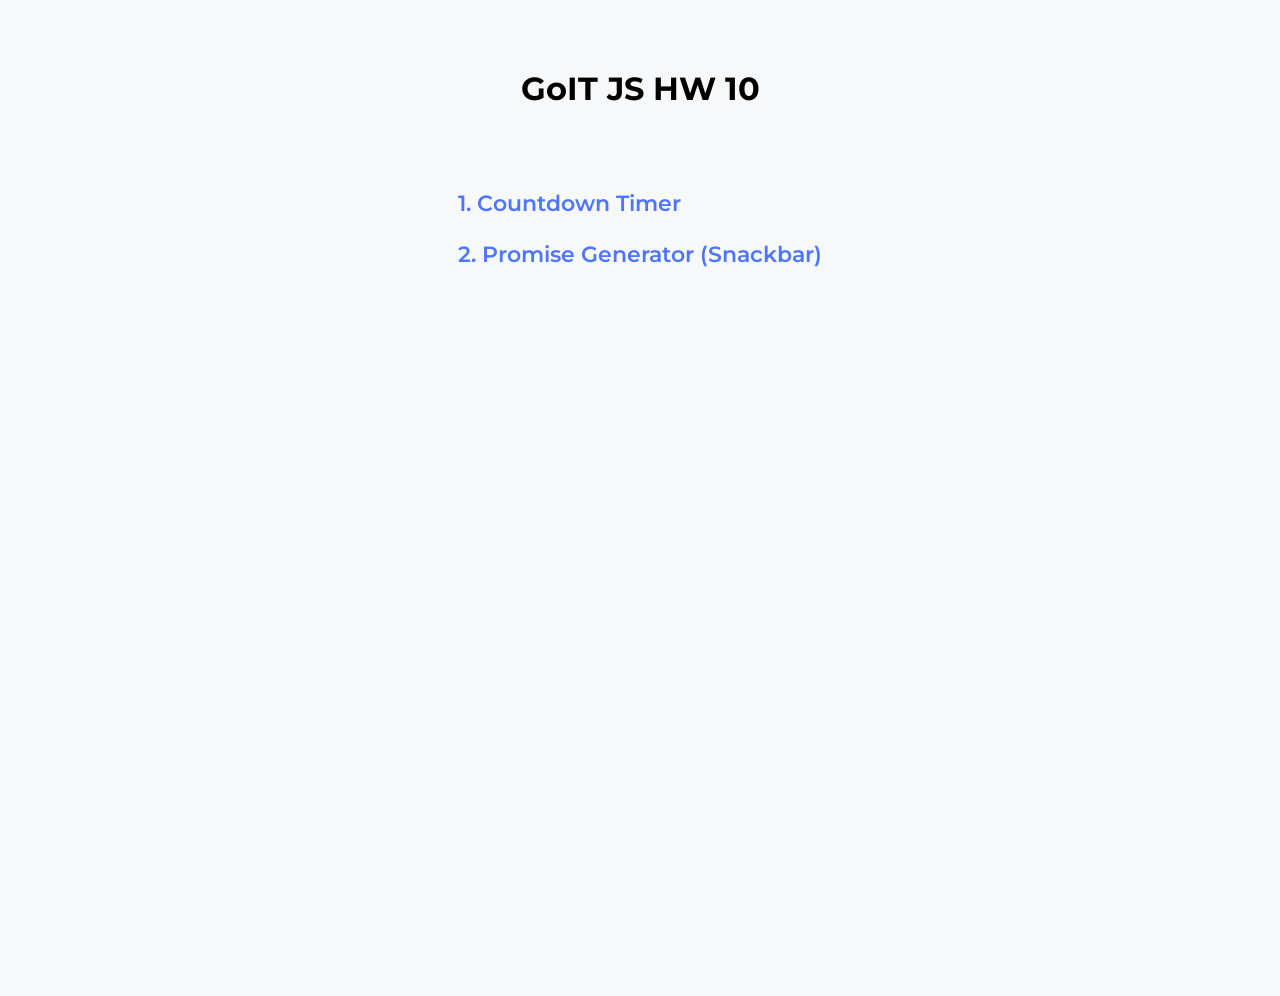
<file: index.html>
<!DOCTYPE html>
<html lang="en">
<head>
  <meta charset="UTF-8" />
  <meta name="viewport" content="width=420, initial-scale=1.0"/>
  <title>GoIT JS HW 10</title>
  <link rel="stylesheet" href="https://fonts.googleapis.com/css?family=Montserrat:400,500,600&display=swap">
  <style>
    body {
      background: #f6f8fa;
      font-family: 'Montserrat', sans-serif;
      min-height: 100vh;
      padding: 40px 0;
      display: flex;
      flex-direction: column;
      align-items: center;
    }
    .links {
      display: flex;
      flex-direction: column;
      gap: 24px;
      margin-top: 60px;
    }
    a {
      font-size: 22px;
      text-decoration: none;
      color: #4E75FF;
      font-weight: 600;
      transition: color .2s;
    }
    a:hover {
      color: #224bca;
      text-decoration: underline;
    }
  </style>
</head>
<body>
<h1>GoIT JS HW 10</h1>
<div class="links">
  <a href="./1-timer.html">1. Countdown Timer</a>
  <a href="./2-snackbar.html">2. Promise Generator (Snackbar)</a>
</div>
</body>
</html>
</file>
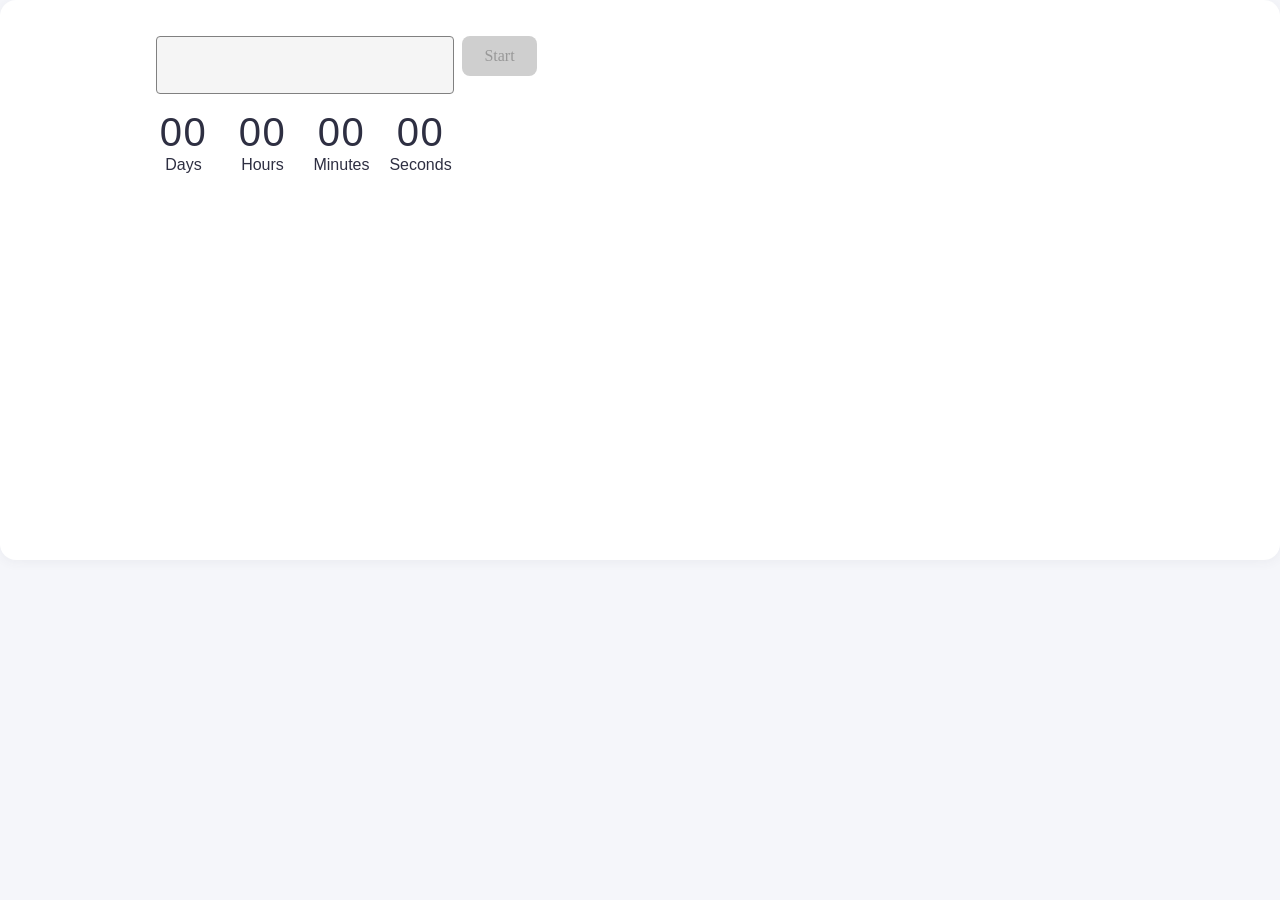
<file: src/1-timer.html>
<!DOCTYPE html>
<html lang="en">
<head>
  <meta charset="UTF-8" />
  <meta name="viewport" content="width=420, initial-scale=1.0"/>
  <title>Countdown Timer | GoIT JS HW 10</title>
  <link rel="stylesheet" href="./css/styles.css">
  <!-- Не додавай жодних CDN! Все через npm import у js -->
</head>
<body>
<main>
  <div class="countdown-wrapper">
    <div class="countdown-controls">
      <input type="text" id="datetime-picker" />
      <button type="button" data-start disabled>Start</button>
    </div>
    <div class="timer">
      <div class="field">
        <span class="value" data-days>00</span>
        <span class="label">Days</span>
      </div>
      <div class="field">
        <span class="value" data-hours>00</span>
        <span class="label">Hours</span>
      </div>
      <div class="field">
        <span class="value" data-minutes>00</span>
        <span class="label">Minutes</span>
      </div>
      <div class="field">
        <span class="value" data-seconds>00</span>
        <span class="label">Seconds</span>
      </div>
    </div>
  </div>
</main>
<script type="module" src="./js/1-timer.js"></script>
</body>
</html>
</file>
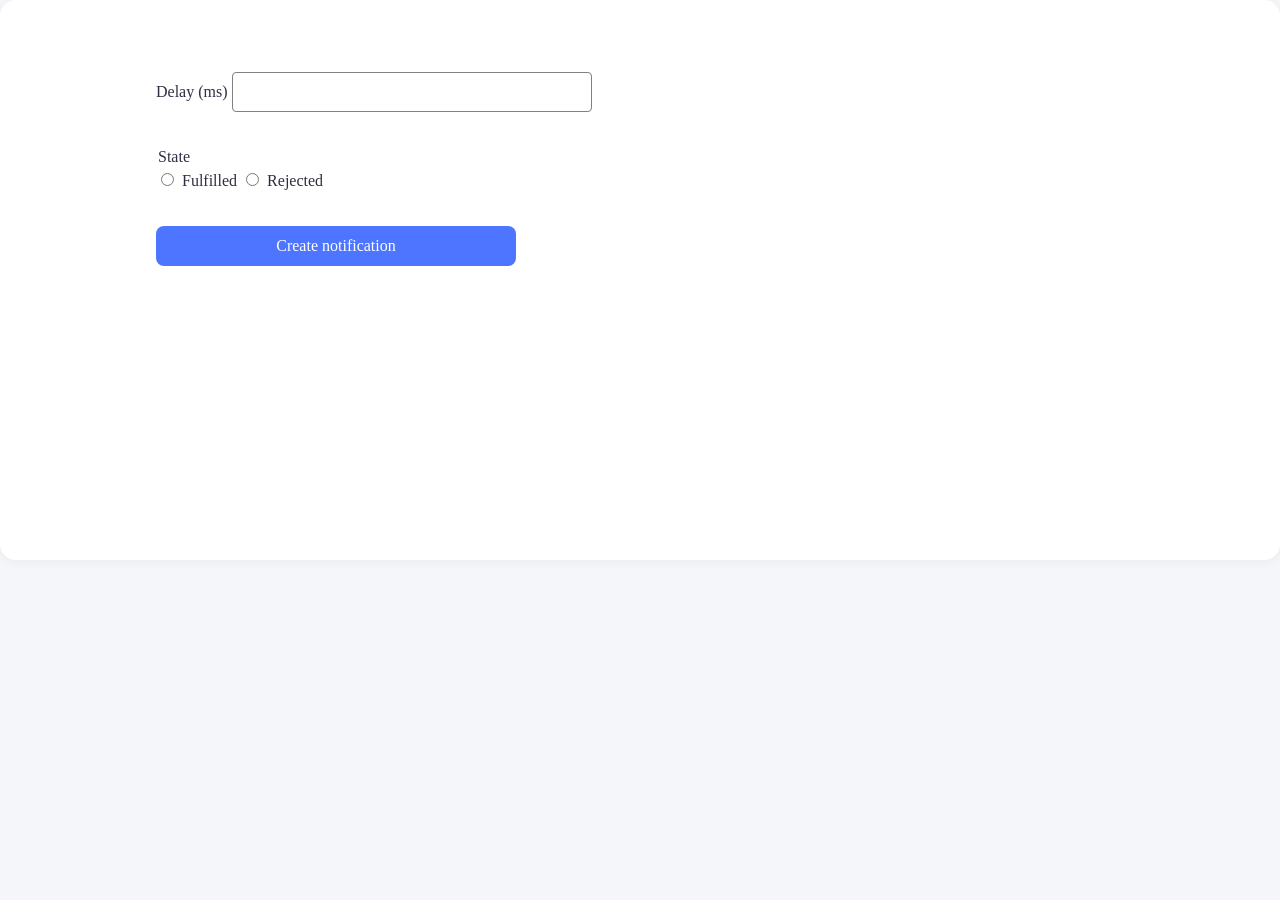
<file: src/2-snackbar.html>
<!DOCTYPE html>
<html lang="en">
<head>
  <meta charset="UTF-8" />
  <meta name="viewport" content="width=420, initial-scale=1.0"/>
  <title>Promise Generator | GoIT JS HW 10</title>
  <link rel="stylesheet" href="./css/styles.css">
  <!-- Жодних CDN! -->
</head>
<body>
<main>
  <div class="promises-wrapper">
    <form class="form" autocomplete="off">
      <label>
        Delay (ms)
        <input type="number" name="delay" required min="0" />
      </label>

      <fieldset>
        <legend>State</legend>
        <label>
          <input type="radio" name="state" value="fulfilled" required />
          Fulfilled
        </label>
        <label>
          <input type="radio" name="state" value="rejected" required />
          Rejected
        </label>
      </fieldset>

      <button type="submit">Create notification</button>
    </form>
  </div>
</main>
<script type="module" src="./js/2-snackbar.js"></script>
</body>
</html>
</file>
<file: src/css/styles.css>
body {
  margin: 0;
  font-family: 'Montserrat', Arial, sans-serif;
  background: #f5f6fa;
}

/* === COUNTDOWN / TIMER === */
.countdown-wrapper {
  position: relative;
  width: 1440px;
  max-width: 100vw;
  height: 496px;
  margin: 0 auto;
  background: #fff;
  border-radius: 16px;
  box-shadow: 0 2px 12px rgba(60,60,90,0.06);
  padding: 32px 0;
}

.countdown-controls {
  display: flex;
  gap: 8px;
  align-items: flex-start;
  position: absolute;
  left: 156px;
  top: 36px;
}

#datetime-picker {
  width: 272px;
  height: 40px;
  background: #f5f5f5;
  border: 1px solid #808080;
  border-radius: 4px;
  font-family: 'Montserrat';
  font-size: 16px;
  padding: 8px 12px;
  color: #2e2f42;
}

[data-start] {
  width: 75px;
  height: 40px;
  background: #CFCFCF;
  border-radius: 8px;
  border: none;
  font-family: 'Montserrat';
  font-size: 16px;
  font-weight: 500;
  color: #989898;
  cursor: pointer;
  transition: background 0.2s;
}
[data-start]:enabled {
  background: #4E75FF;
  color: #fff;
}

.timer {
  display: flex;
  gap: 24px;
  position: absolute;
  left: 156px;
  top: 108px;
  width: 346px;
  height: 72px;
}

.field {
  display: flex;
  flex-direction: column;
  align-items: center;
  width: 55px;
  height: 72px;
}
.field[data-hours] { width: 61px; }
.field[data-minutes] { width: 76px; }
.field[data-seconds] { width: 82px; }

.value {
  font-size: 40px;
  font-weight: 400;
  color: #2E2F42;
  line-height: 48px;
  letter-spacing: 0.04em;
  margin-bottom: 0;
}

.label {
  font-size: 16px;
  color: #2E2F42;
  margin-top: 0;
  font-weight: 400;
}

/* === PROMISES / SNACKBAR === */
.promises-wrapper {
  position: relative;
  width: 1440px;
  max-width: 100vw;
  height: 496px;
  margin: 0 auto;
  background: #fff;
  border-radius: 16px;
  box-shadow: 0 2px 12px rgba(60,60,90,0.06);
  padding: 32px 0;
}

.form {
  display: flex;
  flex-direction: column;
  align-items: flex-start;
  padding: 36px 0 0 156px;
  gap: 16px;
  position: relative;
}

.form label {
  font-family: 'Montserrat';
  font-size: 16px;
  font-weight: 400;
  color: #2E2F42;
  margin-bottom: 8px;
}

.form input[type="number"] {
  width: 360px;
  height: 40px;
  box-sizing: border-box;
  border: 1px solid #808080;
  border-radius: 4px;
  font-family: 'Montserrat';
  font-size: 16px;
  padding: 8px 12px;
  margin-top: 4px;
  margin-bottom: 12px;
}

fieldset {
  border: none;
  padding: 0;
  margin: 0 0 12px 0;
}

legend {
  font-family: 'Montserrat';
  font-size: 16px;
  font-weight: 400;
  color: #2E2F42;
  margin-bottom: 4px;
}

.form label input[type="radio"] {
  margin-right: 4px;
}

.form button[type="submit"] {
  width: 360px;
  height: 40px;
  background: #4E75FF;
  border-radius: 8px;
  border: none;
  font-family: 'Montserrat';
  font-size: 16px;
  font-weight: 500;
  color: #fff;
  cursor: pointer;
  margin-top: 8px;
  transition: background 0.2s;
}

.form button[type="submit"]:hover {
  background: #2049d3;
}

/* iziToast positioning override */
.iziToast {
  font-family: 'Montserrat', Arial, sans-serif !important;
}
</file>
